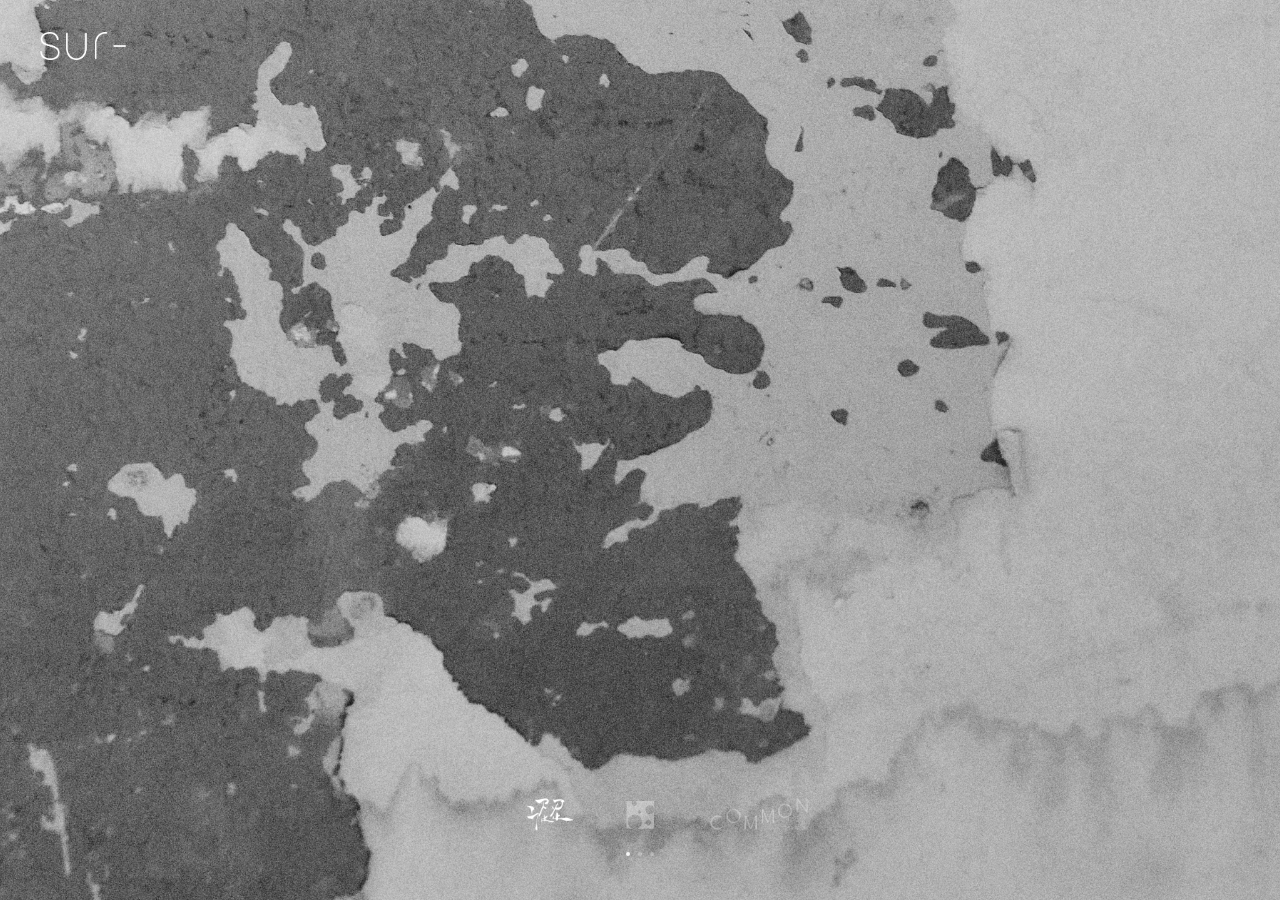
<file: index.html>
<!DOCTYPE html>
<html lang="en">
<head>
    <meta charset="UTF-8">
    <meta http-equiv="X-UA-Compatible" content="IE=edge">
    <meta name="viewport" content="width=device-width, initial-scale=1.0">
    <meta name="description" content="Surcuisine">
    <meta property="og:title" content="Surcuisine">
    <meta property="og:description" content="Surcuisine">
    <meta property="og:url" content="https://www.surcuisine.com/">
    <title>Surcuisine</title>
    <link rel="stylesheet" href="css/style.css">
</head>
<body oncontextmenu="return false">

    <div id="app" class="active-sur">

        <!-- Background Layers -->
        <div class="bg bg--sur">
            <img src="images/sur.jpg" alt="Sur">
        </div>
        <div class="bg bg--minimal">
            <img src="images/minimal.jpg" alt="Minimal">
        </div>
        <div class="bg bg--common">
            <img src="images/common.jpg" alt="Common">
        </div>

        <!-- Top-left Logo -->
        <div class="top-logo">
            <img class="top-logo__item top-logo__item--sur"     src="images/logo-sur.png"     alt="Sur-">
            <img class="top-logo__item top-logo__item--minimal" src="images/logo-minimal.png" alt="MINIMAL">
            <img class="top-logo__item top-logo__item--common"  src="images/logo-common.png"  alt="COMMON">
        </div>

        <!-- Bottom Navigation -->
        <nav class="bottom-nav">
            <div class="bottom-nav__logos">
                <a class="nav-item nav-item--sur"     href="sur/index.html"    data-site="sur">
                    <img src="images/footer-logo-sur.png" alt="Sur-">
                </a>
                <a class="nav-item nav-item--minimal" href="minimal/index.html" data-site="minimal">
                    <img src="images/footer-logo-minimal.png" alt="MINIMAL">
                </a>
                <a class="nav-item nav-item--common"  href="common/index.html"  data-site="common">
                    <img src="images/footer-logo-common.png" alt="COMMON">
                </a>
            </div>
            <div class="bottom-nav__dots">
                <span class="dot dot--sur"></span>
                <span class="dot dot--minimal"></span>
                <span class="dot dot--common"></span>
            </div>
        </nav>

        <!-- Page-transition cover -->
        <div class="cover"></div>

    </div>

    <script>
        const app      = document.getElementById('app');
        const cover    = document.querySelector('.cover');
        const navItems = document.querySelectorAll('.nav-item');
        const sites    = ['sur', 'minimal', 'common'];
        let currentIndex = 0;
        let carouselTimer = null;
        let isMobile = window.matchMedia('(max-width: 768px)').matches;

        // Fade in on load
        window.addEventListener('load', () => {
            app.classList.add('show');
            startCarousel();
        });

        function activate(site) {
            app.className = 'show active-' + site;
            currentIndex = sites.indexOf(site);
        }

        // Desktop hover: pause carousel, resume on leave
        navItems.forEach(item => {
            item.addEventListener('mouseenter', () => {
                stopCarousel();
                activate(item.dataset.site);
            });
            item.addEventListener('mouseleave', () => {
                startCarousel();
            });
        });

        // Click: fade out then navigate
        navItems.forEach(item => {
            item.addEventListener('click', e => {
                e.preventDefault();
                stopCarousel();
                const href = item.getAttribute('href');
                cover.style.display = 'block';
                cover.style.opacity = '0';
                cover.style.transition = 'opacity 0.6s';
                requestAnimationFrame(() => {
                    requestAnimationFrame(() => {
                        cover.style.opacity = '1';
                    });
                });
                setTimeout(() => { window.location.href = href; }, 650);
            });
        });

        // ── Carousel ──────────────────────────────────────────
        function startCarousel() {
            stopCarousel();
            carouselTimer = setInterval(() => {
                currentIndex = (currentIndex + 1) % sites.length;
                activate(sites[currentIndex]);
            }, 3000);
        }

        function stopCarousel() {
            if (carouselTimer) {
                clearInterval(carouselTimer);
                carouselTimer = null;
            }
        }

        // Touch swipe
        let touchStartX = 0;
        app.addEventListener('touchstart', e => {
            touchStartX = e.touches[0].clientX;
        }, { passive: true });

        app.addEventListener('touchend', e => {
            const dx = e.changedTouches[0].clientX - touchStartX;
            if (Math.abs(dx) < 40) return;
            stopCarousel();
            if (dx < 0) {
                currentIndex = (currentIndex + 1) % sites.length;
            } else {
                currentIndex = (currentIndex - 1 + sites.length) % sites.length;
            }
            activate(sites[currentIndex]);
            startCarousel();
        }, { passive: true });
    </script>

</body>
</html>
</file>
<file: css/style.css>
@import url("https://fonts.googleapis.com/css2?family=Noto+Sans+TC:wght@100;400;700&family=Outfit:wght@300;600&display=swap");

/* ============================================================
   Reset
   ============================================================ */
*, *::before, *::after {
    box-sizing: border-box;
    margin: 0;
    padding: 0;
}

body {
    background: #111;
    overflow: hidden;
    font-family: 'Outfit', 'Noto Sans TC', sans-serif;
}

a { text-decoration: none; }

/* ============================================================
   App shell
   ============================================================ */
#app {
    position: relative;
    width: 100vw;
    height: 100vh;
    overflow: hidden;
    opacity: 0;
    transition: opacity 1s;
}
#app.show {
    opacity: 1;
}

/* ============================================================
   Background layers
   ============================================================ */
.bg {
    position: absolute;
    inset: 0;
    opacity: 0;
    transition: opacity 1.2s ease;
}
.bg img {
    width: 100%;
    height: 100%;
    object-fit: cover;
    object-position: center;
    display: block;
}

.active-sur     .bg--sur     { opacity: 1; }
.active-minimal .bg--minimal { opacity: 1; }
.active-common  .bg--common  { opacity: 1; }

/* ============================================================
   Top-left logo
   ============================================================ */
.top-logo {
    position: absolute;
    top: 32px;
    left: 40px;
    z-index: 10;
}
.top-logo__item {
    position: absolute;
    top: 0;
    left: 0;
    width: auto;
    opacity: 0;
    transition: opacity 1s ease;
}

.top-logo__item--sur     { height: 28px; }
.top-logo__item--minimal { height: 24px; }
.top-logo__item--common  { height: 36px; }

.active-sur     .top-logo__item--sur     { opacity: 1; }
.active-minimal .top-logo__item--minimal { opacity: 1; }
.active-common  .top-logo__item--common  { opacity: 1; }

/* ============================================================
   Bottom navigation
   ============================================================ */
.bottom-nav {
    position: absolute;
    bottom: 44px;
    left: 0;
    right: 0;
    display: flex;
    flex-direction: column;
    align-items: center;
    gap: 14px;
    z-index: 10;
}

.bottom-nav__logos {
    display: grid;
    grid-template-columns: 1fr auto 1fr;
    align-items: center;
    gap: 36px;
    width: 100%;
    padding: 0 60px;
}

.nav-item--sur     { justify-self: end; }
.nav-item--minimal { justify-self: center; }
.nav-item--common  { justify-self: start; }

.nav-item {
    display: block;
    opacity: 0.35;
    transition: opacity 0.8s ease;
    cursor: pointer;
}
.nav-item img {
    height: 48px;
    width: auto;
    display: block;
}

.active-sur     .nav-item--sur     { opacity: 1; }
.active-minimal .nav-item--minimal { opacity: 1; }
.active-common  .nav-item--common  { opacity: 1; }

/* ============================================================
   Dot indicator
   ============================================================ */
.bottom-nav__dots {
    display: flex;
    flex-direction: row;
    align-items: center;
    gap: 8px;
}
.dot {
    width: 4px;
    height: 4px;
    border-radius: 50%;
    background: rgba(255, 255, 255, 0.3);
    transition: background 0.8s ease;
}

.active-sur     .dot--sur     { background: rgba(255, 255, 255, 0.9); }
.active-minimal .dot--minimal { background: rgba(255, 255, 255, 0.9); }
.active-common  .dot--common  { background: rgba(255, 255, 255, 0.9); }

/* ============================================================
   Page-transition cover
   ============================================================ */
.cover {
    display: none;
    position: fixed;
    inset: 0;
    background: #111;
    z-index: 999;
    opacity: 0;
}

/* ============================================================
   RWD – 768px
   ============================================================ */
@media screen and (max-width: 768px) {
    .top-logo {
        top: 20px;
        left: 20px;
    }
    .top-logo__item {
        height: 20px;
    }
    .top-logo__item--common {
        height: 28px;
    }

    .bottom-nav {
        bottom: 44px;
        gap: 20px;
        height: 100%;
    }
    .bottom-nav__logos {
        display: flex;
        flex-direction: column;
        align-items: center;
        justify-content: center;
        gap: 36px;
        height: 100%;
        padding: 0 24px;
    }
    .nav-item--sur,
    .nav-item--minimal,
    .nav-item--common {
        justify-self: auto;
    }
    .nav-item img {
        height: 90px;
    }
    .nav-item--sur img,
    .nav-item--minimal img {
        height: 75px;
    }
    .nav-item--common img {
        height: 75px;
    }
}
</file>
